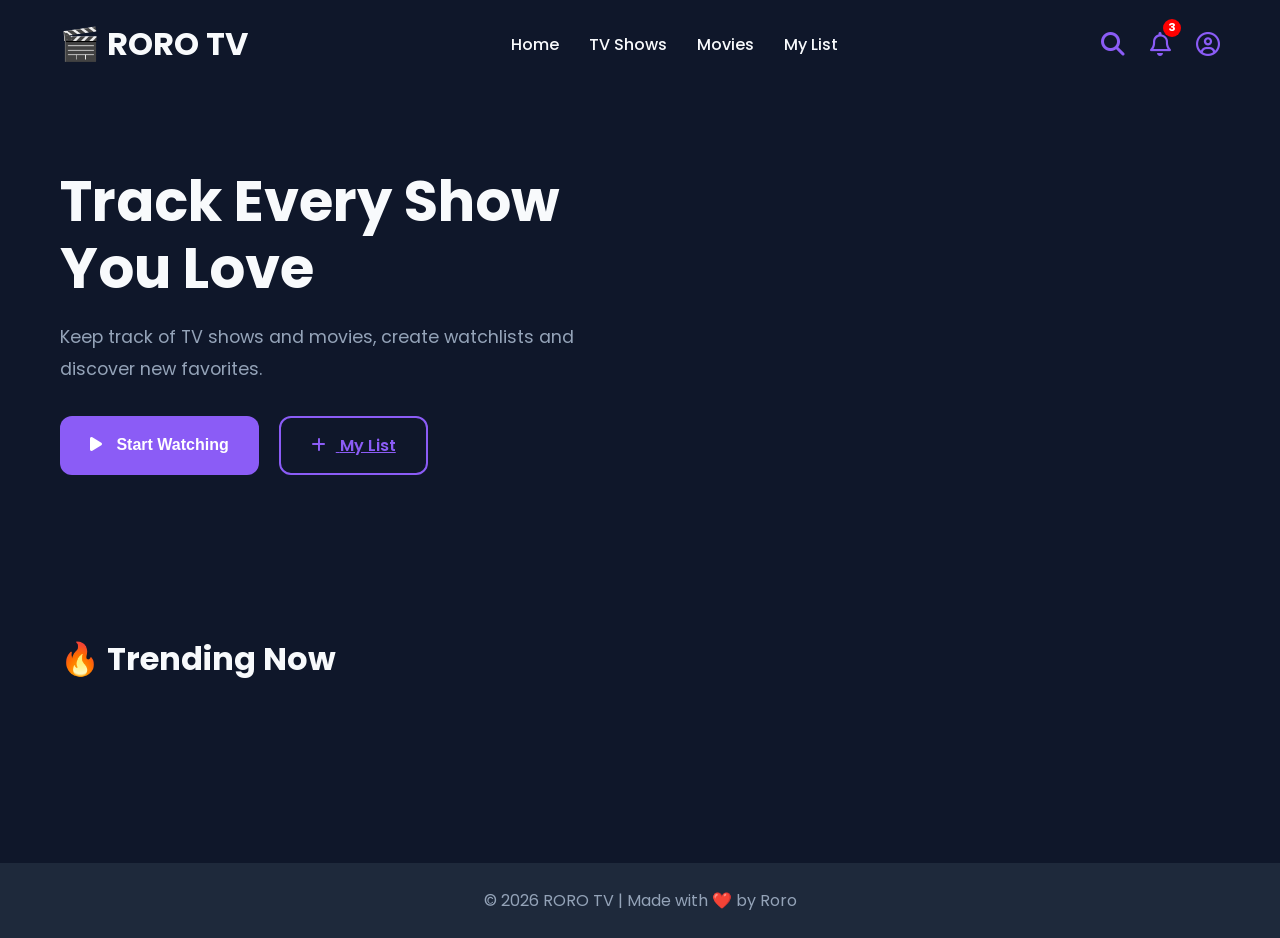
<file: index.html>
<!DOCTYPE html>
<html lang="en">

<head>
    <meta charset="UTF-8">
    <meta name="viewport" content="width=device-width, initial-scale=1.0">

    <title>RORO TV</title>

    <!-- CSS -->
    <link rel="stylesheet" href="roro.css">

    <!-- Google Font -->
    <link rel="preconnect" href="https://fonts.googleapis.com">
    <link rel="preconnect" href="https://fonts.gstatic.com" crossorigin>
    <link href="https://fonts.googleapis.com/css2?family=Poppins:wght@300;400;500;600;700&display=swap"
        rel="stylesheet">

    <!-- Font Awesome -->
    <link rel="stylesheet" href="https://cdnjs.cloudflare.com/ajax/libs/font-awesome/6.7.2/css/all.min.css">
</head>

<body>


    <!-- ==========================================
                    HEADER
    =========================================== -->

    <header>

        <nav>

            <!-- Logo -->
            <div class="logo">
                <h1>🎬 RORO TV</h1>
            </div>


            <!-- Navigation Links -->
            <ul class="nav-links">
                <li><a href="#" id="homeLink">Home</a></li>
                <li><a href="tv-shows.html" id="tvShowsLink">TV Shows</a></li>
                <li><a href="movie.html" id="moviesLink">Movies</a></li>
                <li><a href="Mylist.html">My List</a></li>
               
            </ul>

            <!-- Navigation Icons -->
            <div class="nav-icons">
                <a href="#" id="searchBtn"><i class="fa-solid fa-magnifying-glass"></i></a>
                <div class="search-box"><input type="text" id="searchInput" placeholder="Search movies..."></div>
                <!--Notification -->
                <a href="#" id="notificationBtn">
                    <i class="fa-regular fa-bell"></i>
                    <span class="notification-count">3</span>
                </a>
                <div class="notification-box">
                    <h4>🔔 Notifications</h4>
                    <div class="notification-list"></div>
                </div>
                <!-- Login -->
                <a href="#" id="loginBtn"><i class="fa-regular fa-circle-user"></i></a>
                <!-- LogOut -->
                <button class="logout-btn" id="logoutBtn">LogOut</button>

            </div>

        </nav>

    </header>

    <main>

        <!-- ==========================================
                    HERO SECTION
        =========================================== -->

        <section class="hero">

            <!-- Hero Text -->
            <div class="hero-text">

                <h2>Track Every Show You Love</h2>

                <p>
                    Keep track of TV shows and movies,
                    create watchlists and discover new favorites.
                </p>

                <!-- Hero Buttons -->
                <div class="hero-buttons">

                    <button class="btn-primary" id="startBtn">
                        <i class="fa-solid fa-play"></i>
                        Start Watching
                    </button>
                    <a href="Mylist.html" class="btn-secondary">
                        <i class="fa-solid fa-plus"></i>
                        <span>My List</span>
                    </a>

                </div>

            </div>

            <!-- Hero Image -->
            <div class="hero-image">
            </div>

        </section>

        <!-- ==========================================
                TRENDING SECTION
        =========================================== -->

        <section class="trending" id="trending">

            <h2>🔥 Trending Now</h2>

            <div class="cards" id="movieCards">

                <!-- Card 1 -->
                <div class="card"> </div>

                <!-- Card 2 -->
                <div class="card"></div>

                <!-- Card 3 -->
                <div class="card"></div>

                <!-- Card 4 -->
                <div class="card"></div>

            </div>

        </section>

    </main>


    <!-- ==========================================
                LOGIN POPUP
========================================== -->

    <div class="login-popup" id="loginPopup">

        <div class="login-content">

            <span class="close-btn" id="closeBtn">&times;</span>

            <h2>Login</h2>

            <input type="text" id="username" placeholder="Username">

            <input type="password" id="password" placeholder="Password">
            <label class="remember">
                <input type="checkbox" id="rememberMe">Remember Me
            </label>
            <p class="login-message" id="loginMessage"></p>

            <button class="btn-primary" id="loginSubmit">Login</button>

        </div>

    </div>


    <!-- ==========================================
                    FOOTER
    =========================================== -->

    <footer>

        <p>© 2026 RORO TV | Made with ❤️ by Roro</p>

    </footer>


    <!-- JS -->
    <script src="roro.js"></script>

</body>

</html>
</file>
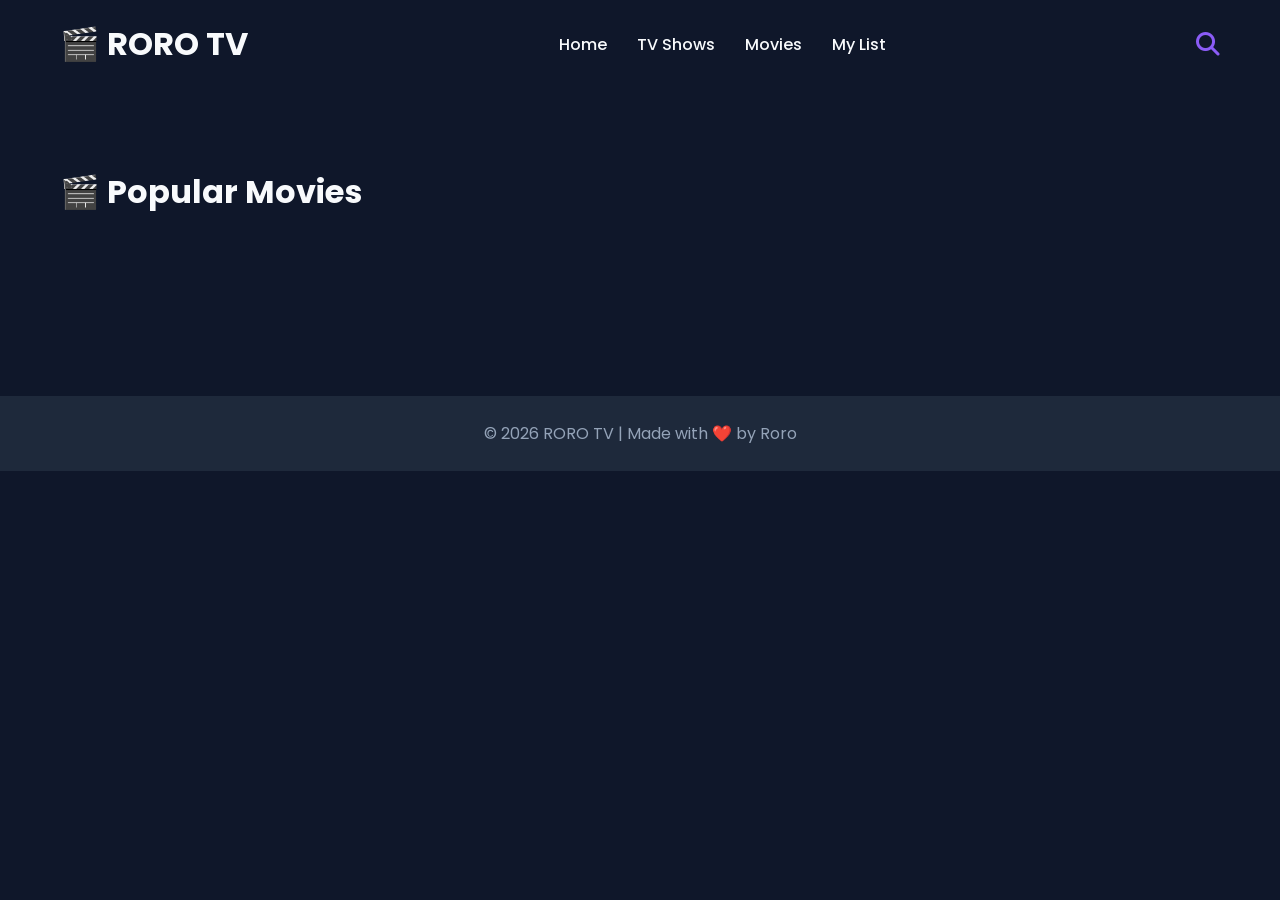
<file: movie.html>
<!DOCTYPE html>
<html lang="en">
<head>
    <meta charset="UTF-8">
    <meta name="viewport" content="width=device-width, initial-scale=1.0">
    <title>RORO TV - Movies</title>

    <!-- CSS -->
    <link rel="stylesheet" href="roro.css">

    <!-- Google Font -->
    <link rel="preconnect" href="https://fonts.googleapis.com">
    <link rel="preconnect" href="https://fonts.gstatic.com" crossorigin>
    <link href="https://fonts.googleapis.com/css2?family=Poppins:wght@300;400;500;600;700&display=swap"rel="stylesheet">

    <!-- Font Awesome -->
    <link rel="stylesheet"href="https://cdnjs.cloudflare.com/ajax/libs/font-awesome/6.7.2/css/all.min.css">
</head>

<body>
    <header>
        <nav>
            <div class="logo">
                <h1>🎬 RORO TV</h1>
            </div>
            <ul class="nav-links">
                <li><a href="index.html">Home</a></li>
                <li><a href="tv-shows.html">TV Shows</a></li>
                <li><a href="movie.html">Movies</a></li>
                <li><a href="Mylist.html">My List</a></li>
            </ul>
            <div class="nav-icons">
                <a href="#" id="searchBtn">
                    <i class="fa-solid fa-magnifying-glass"></i>
                </a>
                <div class="search-box">
                    <input type="text" id="searchInput" placeholder="Search movies...">
                </div>
                
            </div>
        </nav>
    </header>
    <main>
        <section class="trending">
            <h2>🎬 Popular Movies</h2>
            <div class="cards" id="movieCards">
            </div>
        </section>
    </main>

    <div class="login-popup" id="loginPopup">
        <div class="login-content">
            
            <span class="close-btn" id="closeBtn">&times;</span>
            <h2>Login</h2>
            <input type="text" id="username" placeholder="Username">
            <input type="password"id="password" placeholder="Password">

            <label class="remember"> <input type="checkbox" id="rememberMe"> Remember Me </label>
            <p class="login-message" id="loginMessage"></p>
            <button class="btn-primary" id="loginSubmit">Login</button>

        </div>

    </div>


    <footer>
        <p>© 2026 RORO TV | Made with ❤️ by Roro </p>
    </footer>


    <!-- JavaScript -->

    <script src="movie.js"></script>

</body>

</html>
</file>
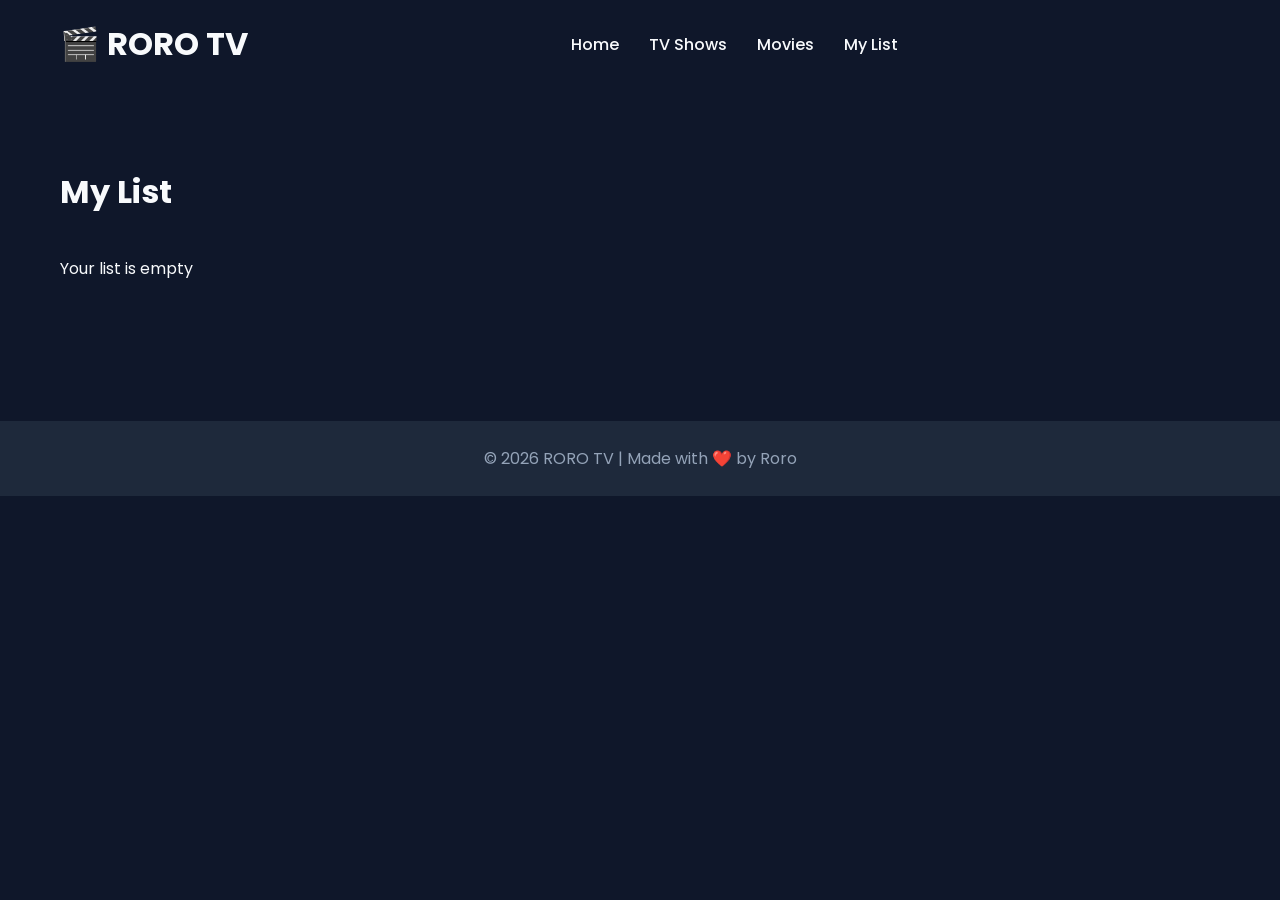
<file: Mylist.html>
<!DOCTYPE html>
<html lang="en">

<head>
    <meta charset="UTF-8">
    <meta name="viewport" content="width=device-width, initial-scale=1.0">
    <title> RORO TV - TV Shows</title>
    <link rel="stylesheet" href="roro.css">
    <link rel="preconnect" href="https://fonts.googleapis.com">
    <link rel="preconnect"href="https://fonts.gstatic.com" crossorigin>
    <link href="https://fonts.googleapis.com/css2?family=Poppins:wght@300;400;500;600;700&display=swap" rel="stylesheet">
    <link rel="stylesheet" href="https://cdnjs.cloudflare.com/ajax/libs/font-awesome/6.7.2/css/all.min.css">
</head>
<body>
    <header>
        <nav>
            <div class="logo">
            <h1>🎬 RORO TV</h1>
        </div>

        <!-- Navigation Links -->
        <ul class="nav-links">
            <li><a href="index.html">Home</a></li>
            <li><a href="tv-shows.html">TV Shows</a></li>
            <li><a href="movie.html">Movies</a></li>
            <li><a href="Mylist.html">My List</a></li>
        </ul>
        
        <!-- Navigation Icons -->
        <div class="nav-icons">

            <!-- Search -->
           
        </div>
        </nav>
    </header>
    <main>
        <section class="trending">
            <h2>My List</h2>
            <div class="cards" id="myListCards"></div>
            <p id="emptyMessage" class="empty-message">Your list is empty</p>
        </section>
    </main>
    <!-- FOOTER -->

    <footer>
        <p>© 2026 RORO TV | Made with ❤️ by Roro</p>
    </footer>


    <!-- JAVASCRIPT -->

    <script src="Mylist.js"></script>
</body>
</file>
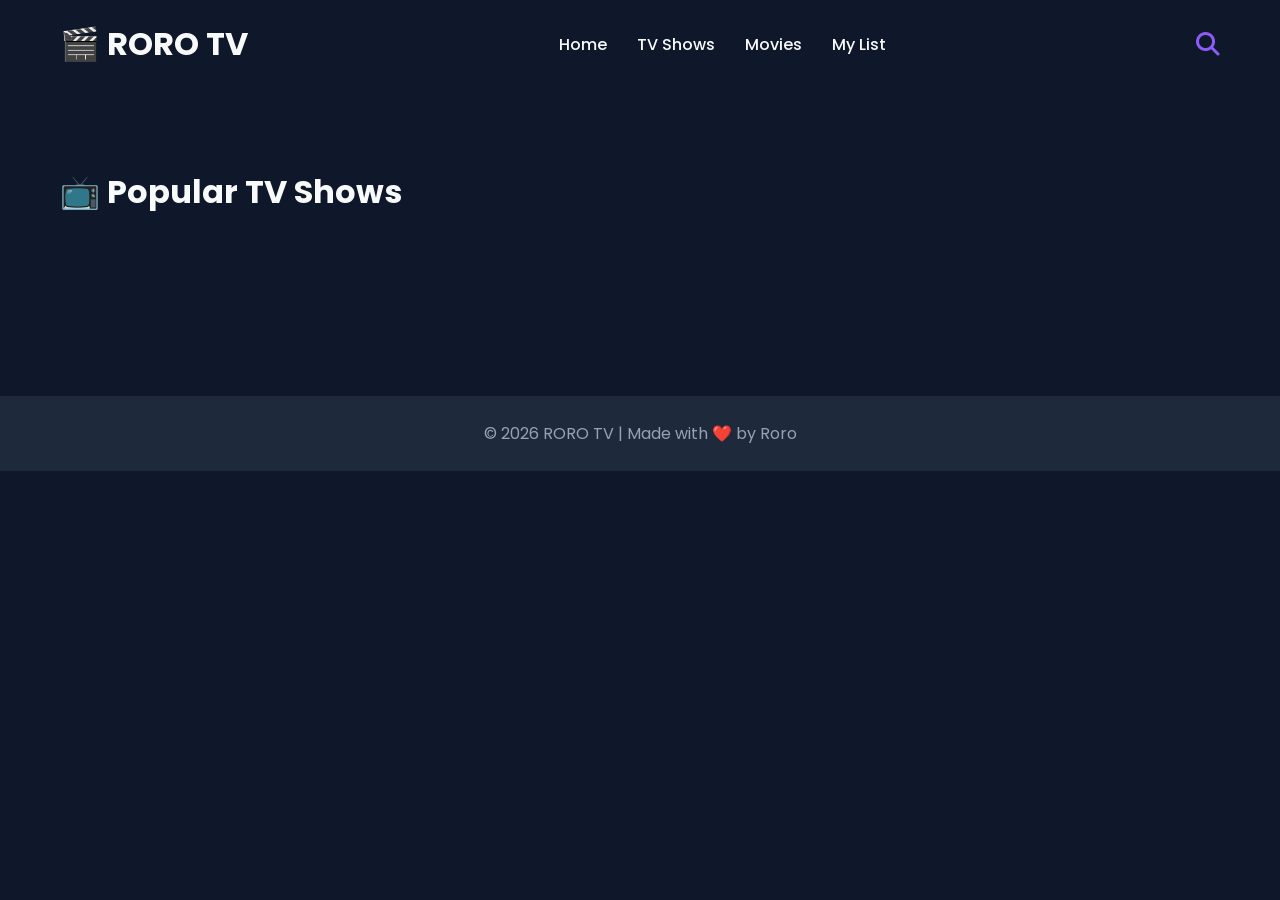
<file: tv-shows.html>
<!DOCTYPE html>
<html lang="en">

<head>
    <meta charset="UTF-8">
    <meta name="viewport" content="width=device-width, initial-scale=1.0">
    <title> RORO TV - TV Shows</title>
    <link rel="stylesheet" href="roro.css">
    <link rel="preconnect" href="https://fonts.googleapis.com">
    <link rel="preconnect"href="https://fonts.gstatic.com" crossorigin>
    <link href="https://fonts.googleapis.com/css2?family=Poppins:wght@300;400;500;600;700&display=swap" rel="stylesheet">
    <link rel="stylesheet" href="https://cdnjs.cloudflare.com/ajax/libs/font-awesome/6.7.2/css/all.min.css">
</head>
<body>
    <header>
       <header>
    <nav>

        <!-- Logo -->
        <div class="logo">
            <h1>🎬 RORO TV</h1>
        </div>

        <!-- Navigation Links -->
        <ul class="nav-links">
            <li><a href="index.html">Home</a></li>
            <li><a href="tv-shows.html">TV Shows</a></li>
            <li><a href="movie.html">Movies</a></li>
            <li><a href="Mylist.html">My List</a></li>
            
        </ul>

        <!-- Navigation Icons -->
        <div class="nav-icons">

            <!-- Search -->
            <a href="#" id="searchBtn">
                <i class="fa-solid fa-magnifying-glass"></i>
            </a>

            <div class="search-box">
                <input type="text"id="searchInput"placeholder="Search TV shows...">
            </div>
        </div>

    </nav>
</header>
    </header>
    <main>
        <section class="trending">
            <h2>📺 Popular TV Shows</h2>
            <div class="cards" id="tvCards"></div>
        </section>
    </main>
    <div class="login-popup" id="loginPopup">
    <div class="login-content">
        <span class="close-btn" id="closeBtn">&times;</span>
        <h2>Login</h2>
        <input type="text" id="username" placeholder="Username">
        <input type="password" id="password" placeholder="Password">
        <label class="remember"><input type="checkbox" id="rememberMe">Remember Me </label>
        <p class="login-message" id="loginMessage"></p>
        <button class="btn-primary" id="loginSubmit"> Login </button>
    </div>

</div>
    <!-- FOOTER -->

    <footer>
        <p>© 2026 RORO TV | Made with ❤️ by Roro</p>
    </footer>


    <!-- JAVASCRIPT -->

    <script src="tv-shows.js"></script>
</body>
</file>
<file: roro.css>
/* ===================================
        GLOBAL SETTINGS
=================================== */

html{
    scroll-behavior: smooth;
}


/* ===================================
        RESET
=================================== */

*{
    margin: 0;
    padding: 0;
    box-sizing: border-box;
}


/* ===================================
        VARIABLES
=================================== */

:root{
    --background: #0f172a;
    --card: #1e293b;
    --primary: #8b5cf6;
    --text: #f8fafc;
    --gray: #94a3b8;
}


/* ===================================
        BODY
=================================== */

body{
    font-family: 'Poppins', sans-serif;
    background-color: var(--background);
    color: var(--text);
    min-height: 100vh;
}


/* ===================================
        HEADER
=================================== */

header{
    position: sticky;
    top: 0;
    z-index: 1000;
    background: var(--background);
    backdrop-filter: blur(10px);
}


/* ===================================
        NAVBAR
=================================== */

nav{
    display: flex;
    justify-content: space-between;
    align-items: center;
    padding: 20px 60px;
}


/* ---------- Logo ---------- */

.logo h1{
    font-size: 2rem;
    font-weight: 700;
    cursor: pointer;
    transition: all .3s ease;
}

.logo h1:hover{
    color: var(--primary);
    transform: scale(1.05);
}


/* ---------- Navigation Links ---------- */

.nav-links{
    list-style: none;
    display: flex;
    gap: 30px;
}

.nav-links a{
    display: inline-block;
    text-decoration: none;
    color: var(--text);
    font-weight: 500;
    position: relative;
    transition: all .3s ease;
}

.nav-links a:hover{
    color: var(--primary);
    transform: scale(1.2);
}

.nav-links a::after{
    content: "";
    position: absolute;
    left: 0;
    bottom: -5px;
    width: 0;
    height: 2px;
    background: var(--primary);
    transition: all .3s ease;
}

.nav-links a:hover::after{
    width: 100%;
}


/* ---------- Navigation Icons ---------- */

.nav-icons{
    position: relative;
    display: flex;
    align-items: center;
    gap: 25px;
}

.nav-icons a{
    color: var(--primary);
    font-size: 1.5rem;
    transition: all .3s ease;
}

.nav-icons a:hover{
    color: var(--text);
    transform: scale(1.3);
}

.search-box{
    position: absolute;
    top: 60px;
    right: 120px;
    display: none;
}

.search-box input{
    width: 220px;
    padding: 10px 15px;
    border: 1px solid var(--primary);
    border-radius: 10px;
    background: var(--card);
    color: var(--text);
    outline: none;

}

.search-box input::placeholder{
    color: var(--gray);
}

.search-box.show{
    display: block;
}
.notification-box{
    position: absolute;
    top: 60px;
    right: 50px;
    width: 250px;
    padding: 15px;
    background: var(--card);
    border: 1px solid var(--primary);
    border-radius: 12px;
    display: none;
    box-shadow: 0 10px 25px rgba(0, 0, 0, .3);


}

.notification-box h4{
    margin-bottom: 10px;
    color: var(--primary);
}

.notification-box p{
    color: var(--gray);
}

.notification-box.show{
    display: block;
}

.notification-item {
    padding: 10px 0;
    border-bottom: 1px solid rgba(255, 255, 255, .1);
}
.notification-item:last-child{
    border-bottom: none;
}
.notification-item strong{
    display: block;
    color: var(--text);
    margin-bottom: 5px;
}
.notification-item p{
    font-size: .9rem;
    color: var(--gray);
}

#notificationBtn{
    position: relative;
}
.notification-count{
    position: absolute;
    top: -8px;
    right: -10px;
    width: 18px;
    height: 18px;
    background: red;
    color: white;
    border-radius: 50%;
    display: flex;
    justify-content: center;
    align-items: center;
    font-size: .7rem;
    font-weight: bold;
}

.notification-list p {
    color: var(--gray);
    font-size: .9rem;
    padding: 8px 0;
    border-bottom: 1px solid rgba(255, 255, 255, .8);

}

.notification-list p:last-child{
    border-bottom: none;
}

/* ========================
                LOGIN POPUP
        ========================      */

.login-popup{
    position: fixed;
    inset: 0;
    background: rgba(0, 0, 0, .6);
    display: none;
    justify-content: center;
    align-items: center;
}

.login-popup.show{
    display: flex;
}

.login-content{
    width: 350px;
    background: var(--card);
    padding: 30px;
    border-radius: 16px;
    position: relative;
    display: flex;
    flex-direction: column;
    gap: 15px;
}

.login-content h2{
    text-align: center;
    color: var(--primary);
}

.login-content input{
    padding: 12px;
    border: 1px solid var(--primary);
    border-radius: 10px;
    outline: none;
    background: transparent;
    color: white;
}

.logout-btn{
    display: none;
    padding: 10px 22px;
    background: var(--primary);
    color: white;
    border: none;
    border-radius: 10px;
    cursor: pointer;
    font-size: .95rem;
    font-weight: 600;
    transition: .3s;
}

.logout-btn:hover{
    background: #7c3aed;
    transform: scale(1.05);
}
.close-btn{
    position: absolute;
    right: 15px;
    top: 10px;
    font-size: 28px;
    cursor: pointer;
}

.remember{
    display: flex;
    align-items: center;
    gap: 8px;
    color: var(--gray);
    font-size: .9rem;
}

#loginSubmit{
    width: 100%;
    margin-top: 5px;
}

/* ===================================
        HERO SECTION
=================================== */

.hero{
    display: flex;
    justify-content: space-between;
    align-items: center;
    padding: 80px 60px;
}

.hero-text{
    flex: 1;
}

.hero-text h2{
    font-size: 3.5rem;
    line-height: 1.2;
    margin-bottom: 20px;
}

.hero-text p{
    font-size: 1.1rem;
    color: var(--gray);
    line-height: 1.8;
    max-width: 550px;
    margin-bottom: 30px;
}

/* ===================================
        BUTTONS
=================================== */

/* ---------- Hero Buttons Container ---------- */

.hero-buttons{
    display: flex;
    gap: 20px;
}


/* ---------- General Button Style ---------- */

.btn-primary,
.btn-secondary{
    padding: 15px 30px;
    border-radius: 12px;
    cursor: pointer;
    font-size: 1rem;
    font-weight: 600;
    transition: all .3s ease;
}


/* ---------- Primary Button ---------- */

.btn-primary{
    background-color: var(--primary);
    color: white;
    border: none;
}

.btn-primary:hover{
    background-color: #7c3aed;
    transform: translateY(-3px);
    box-shadow: 0 8px 20px rgba(139, 92, 246, 0.4);
}


/* ---------- Secondary Button ---------- */

.btn-secondary{
    background: transparent;
    color: var(--primary);
    border: 2px solid var(--primary);
}

.btn-secondary:hover{
    background: var(--primary);
    color: white;
}


/* ---------- Button Icons ---------- */

.hero-buttons i{
    margin-right: 10px;
}


/* ===================================
        HERO IMAGE
=================================== */

.hero-image{
    flex: 1;
    display: flex;
    justify-content: center;
    align-items: center;
}

.hero-image img{
    width: 100%;
    max-width: 360px;
    height: auto;
    object-fit: cover;
    border-radius: 20px;
    box-shadow: 0 15px 40px rgba(0, 0, 0, 0.4);
    transition: all .3s ease;
}

.hero-image img:hover{
    transform: scale(1.03) rotate(2deg);
}

/* ===================================
        TRENDING SECTION
=================================== */

.trending{
    padding: 80px 60px;
}

.trending h2{
    font-size: 2rem;
    margin-bottom: 40px;
    color: var(--text);
}


/* ===================================
        CARDS
=================================== */

.cards{
    display: grid;
    grid-template-columns: repeat(4, 1fr);
    gap: 25px;
}

.card{
    background: var(--card);
    border-radius: 16px;
    overflow: hidden;
    transition: all .3s ease;
}

.card:hover{
    transform: translateY(-10px) scale(1.03);
    box-shadow: 0 10px 25px rgba(0, 0, 0, 0.3);
}

.card img{
    width: 100%;
    height: 300px;
    object-fit: cover;
    border-bottom: 2px solid var(--primary);
}

/* ===================================
        TRENDING SECTION
=================================== */

.card-info{
    padding: 20px;
}

.card-info h3{
    margin-bottom: 10px;
    font-size: 1.2rem;
}


/* ===================================
        FOOTER
=================================== */

footer{
    text-align: center;
    padding: 25px;
    background: var(--card);
    color: var(--gray);
    margin-top: 60px;
}


/* ===================================
        TEXT SELECTION
=================================== */

::selection{
    background: var(--primary);
    color: white;
}


/* ===================================
        RESPONSIVE DESIGN
=================================== */

/* ---------- Tablet ---------- */

@media (max-width: 992px){
    .cards{
        grid-template-columns: repeat(2, 1fr);
    }
    .hero{
        flex-direction: column;
    }
    .hero-text h2{
        font-size: 2.5rem;
    }
    .hero-image img{
        width: 70%;
    }
}

/* ---------- Mobile ---------- */

@media (max-width: 768px){
    nav{
        flex-direction: column;
        gap: 20px;
    }
    .nav-links{
        flex-direction: column;
        align-items: center;
    }
}

/* ---------- Small Mobile ---------- */

@media (max-width: 600px){

    .cards{
        grid-template-columns: 1fr;
    }
    nav{
        padding: 20px;
    }
    .logo h1{
        font-size: 1.5rem;
    }
    .hero{
        padding: 40px 20px;
        text-align: center;
    }
    .hero-text h2{
        font-size: 2.2rem;
    }
    .hero-text p{
        font-size: 1rem;
    }
    .hero-buttons{
        flex-direction: column;
        justify-content: center;
    }
    .hero-image img{
        max-width: 280px;
    }
}

.added{
    background-color: var(--primary);
    color: white;
    border: none;
}

.add-list-btn , .remove-btn{
    border: none;
    padding: 9px 16px;
    border-radius: 20px;
    font-family: "Poppins",sans-serif;
    font-size: 14px;
    font-weight: 500;
    cursor: pointer;
    transition: 0.3s;

}

.add-list-btn{
    background: #5b5ce2;
    color: white;
    margin-top: 12px;
    margin-left: auto;
    min-width: 120px;
}
.add-list-btn:hover{
    background: #7677ff;
    transform: translateY(-2px);
}
.add-list-btn:active{
    transform: scale(0.95);
}
.remove-btn{
    background: #e53935;
    color: white;
    margin-left: 8px;
}
.remove-btn:hover{
    background: #c62828;
    transform: translateY(-2px);
}
.remove-btn:active{
    transform: scale(0.95);
}
.card-info{
    position: relative;
    display: flex;
    flex-direction: column;
}
.card-info h3 {
    margin-bottom: 8px;
}
.card-info p{
    margin-bottom: 10px;
}
.card-info span{
    align-self: flex-start;
}
.add-list-btn ,.remove-btn{
    align-self: flex-end;
    margin-top: -25px;
    min-width: 120px;
}

.movie-details , .shows-details ,.myList-details {
   min-height: 80vh; 
   padding: 80px 8%;
   display: flex;
   align-items: center;
   gap: 60px;
}

.details-poster{
    width: 320px;
    flex-shrink: 0;
}

.details-poster img{
    width: 100%;
    height: 470px;
    object-fit: cover;
    box-shadow:  0 15px 40px rgba(0, 0, 0, 0.5);
}
.details-info{
    max-width: 650px;
}
.details-info h1{
    font-size: 48px;
    margin-bottom: 20px;
    color: white;
}
.details-info p{
    color: #c5c5d8;
    font-size: 18px;
    line-height: 1.7;
    margin: 12px 0;
}
.details-info .add-list-btn {
    margin-top: 20px;
    padding: 13px 25px;
    border: none;
    border-radius: 25px;
    background: linear-gradient(135deg ,#7c4dff , #a855f7);
    color: white;
    font-size: 16px;
    font-weight: bold;
    cursor: pointer;
    transition: 0.3s;
}
.details-info .add-list-btn :hover{
    transform: translateY(-3px);
    box-shadow: 0 8px 20px rgba(124, 77, 255, .4);
}
@media (max-width:768px){
    .movie-details{
        flex-direction: column;
        text-align: center;
        padding: 50px 5%;
        gap: 30px;
    }
    .details-poster{
        width: 250px;
    }
    .details-poster img{
            height: 370px;
    }
    .details-info h1{
        font-size: 34px;
    }
    .details-info p{
        font-size: 16px;
    }
}
.details-info .remove-btn {
    margin-top: 20px;
    padding: 13px 25px;
    border: none;
    border-radius: 25px;
    background: #e53935;
    color: white;
    font-size: 16px;
    font-weight: bold;
    cursor: pointer;
    transition: 0.3s;
}

.details-info .remove-btn:hover {
    background: #c62828;
    transform: translateY(-3px);
}

.season-section {
   margin-top: 40px;
   width: 100%;
}
.season-section h2{
    margin: 0 0 20px;
    font-size: 25px;
}
#seasonsContainer {
    display: flex;
    gap: 20px;
    overflow-x: auto;
    padding: 10px 5px 20px;
    scrollbar-width: none;
}

#seasonsContainer::-webkit-scrollbar {
    display: none;
}

.season-item {
    min-width: 190px;
    width: 190px;
    flex-shrink: 0;
}

.season-item img {
    width: 190px;
    height: 250px;
    object-fit: cover;
    border-radius: 12px;
    display: block;
}

.season-info {
    padding: 10px 0;
}


/* EPISODES */

#episodesContainer {
    display: flex;
    gap: 15px;

    width: 100%;

    overflow-x: auto;

    padding: 20px 5px;

    scrollbar-width: none;
}

#episodesContainer::-webkit-scrollbar {
    display: none;
}

#episodesContainer .episode-card {
    min-width: 240px;
    width: 240px;
    flex-shrink: 0;

    border-radius: 12px;
    overflow: hidden;

    background: #151827;
}

#episodesContainer .episode-card img {
    width: 100%;
    height: 135px;
    object-fit: cover;
}
.season-btn {
    width: 36px;
    height: 36px;

    border: none;
    border-radius: 50%;

    background: var(--primary);
    color: white;

    display: flex;
    align-items: center;
    justify-content: center;

    font-size: 14px;

    cursor: pointer;

    flex-shrink: 0;

    transition: 0.2s ease;
}

.season-btn:hover {
    transform: scale(1.1);
}

.season-btn:active {
    transform: scale(0.95);
}
/* TV DETAILS */

#showsDetails {
    display: flex;
    gap: 35px;
    align-items: flex-start;
}

.details-poster {
    flex-shrink: 0;
}

.details-poster img {
    width: 280px;
    height: 400px;
    object-fit: cover;
    border-radius: 14px;
}

.details-info {
    flex: 1;
}

.details-info h1 {
    margin-top: 0;
    font-size: 32px;
    margin-bottom: 15px;
}

.details-info p {
    margin: 10px 0;
    line-height: 1.6;
}
.seasons-section {
    width: 100%;
    margin-top: 40px;
}
/* ===== TV DETAILS FINAL SIZE ===== */

#showsDetails {
    width: 90%;
    max-width: 1400px;
    margin: 50px auto;
    
    display: flex;
    gap: 50px;
    align-items: flex-start;
}

/* Poster */
.details-poster {
    flex: 0 0 340px;
}

.details-poster img {
    width: 340px;
    height: 500px;
    object-fit: cover;
    border-radius: 16px;
}

/* Information */
.details-info {
    flex: 1;
    min-width: 0;
}

.details-info h1 {
    font-size: 42px;
    margin: 0 0 20px;
}

.details-info > p {
    font-size: 18px;
    margin: 12px 0;
    line-height: 1.6;
}

.details-info > p:last-of-type {
    max-width: 900px;
    line-height: 1.8;
}

/* My List */
.add-list-btn {
    margin-top: 15px;
    padding: 12px 25px;
    font-size: 16px;
    border-radius: 25px;
}

/* Seasons */
.seasons-section {
    margin-top: 40px;
    width: 100%;
}

.seasons-section h2 {
    font-size: 28px;
    margin-bottom: 20px;
}

#seasonsContainer {
    display: flex !important;
    flex-direction: row !important;
    flex-wrap: nowrap !important;

    width: 100%;

    gap: 25px;

    overflow-x: auto;

    padding: 5px 5px 20px;

    scrollbar-width: none;
}

#seasonsContainer::-webkit-scrollbar {
    display: none;
}

.season-item {
    width: 210px;
    min-width: 210px;
    flex: 0 0 210px;
}

.season-item img {
    width: 210px;
    height: 290px;
    object-fit: cover;
    border-radius: 14px;
    display: block;
}

.season-info {
    padding: 10px 0;
}

.season-info h3 {
    font-size: 17px;
    margin: 5px 0;
}

.season-info p {
    font-size: 14px;
    margin: 5px 0;
}
</file>
